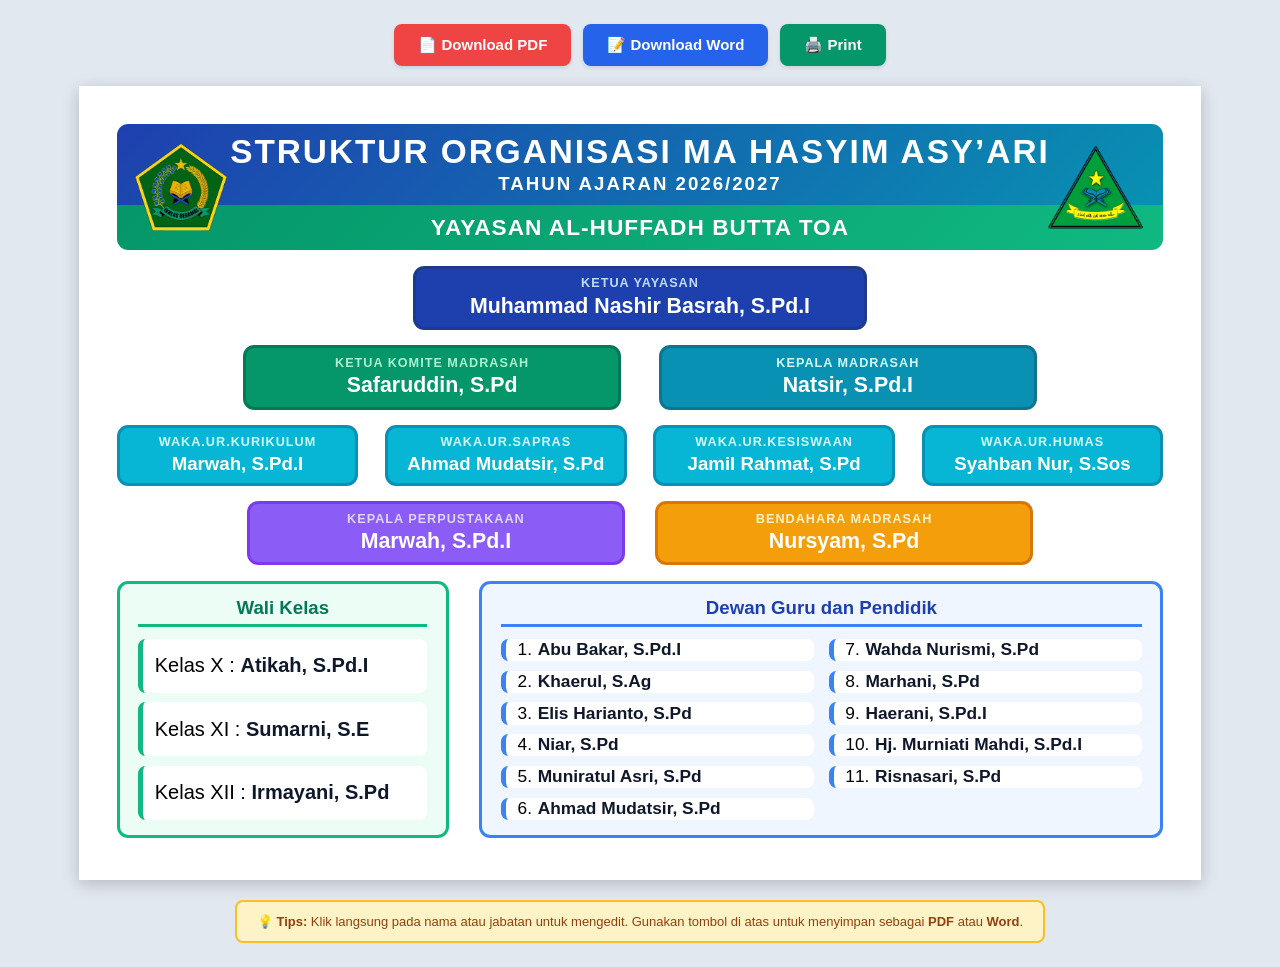
<file: index.html>
<!DOCTYPE html>
<html lang="id">
<head>
<meta charset="UTF-8">
<meta name="viewport" content="width=device-width, initial-scale=1.0">
<title>Struktur Organisasi MA Hasyim Asy’ari</title>
<style>
* { margin:0; padding:0; box-sizing:border-box; -webkit-print-color-adjust:exact !important; print-color-adjust:exact !important; }

body { font-family:'Segoe UI',Tahoma,Geneva,Verdana,sans-serif; background:#e2e8f0; padding:24px 12px; text-align:center; }

.action-buttons { display:flex; gap:12px; justify-content:center; margin-bottom:20px; flex-wrap:wrap; }
.btn { padding:12px 24px; border:none; border-radius:8px; font-size:15px; font-weight:600; cursor:pointer; color:#fff; box-shadow:0 2px 4px rgba(0,0,0,.1); transition:all .2s; }
.btn:hover { transform:translateY(-2px); box-shadow:0 4px 8px rgba(0,0,0,.15); }
.btn-pdf { background:#ef4444; } .btn-word { background:#2563eb; } .btn-print { background:#059669; }

/* ===== KERTAS A4 LANDSCAPE (297 x 210 mm), margin 10 mm tiap sisi ===== */
.sheet { width:297mm; height:210mm; padding:10mm; margin:0 auto; background:#fff; box-shadow:0 4px 16px rgba(0,0,0,.2); }
.page { width:277mm; height:189mm; display:flex; flex-direction:column; gap:4mm; text-align:center; }

.kop-container { display:block; position:relative; width:100%; border-radius:3mm; overflow:hidden; flex:none; }
.kop-logo { position:absolute; top:50%; transform:translateY(-50%); height:23mm; width:auto; z-index:2; }
.kop-logo.kiri { left:5mm; }
.kop-logo.kanan { right:5mm; }
.kop-line-1 { background:linear-gradient(135deg,#1e40af 0%,#0891b2 100%); padding:2.5mm 10mm; }
.kop-line-1 h1 { color:#fff; font-size:25pt; font-weight:700; letter-spacing:2px; margin:0; white-space:nowrap; }
.kop-line-1 .kop-tahun { color:#fff; font-size:14pt; font-weight:600; letter-spacing:2px; margin:0.5mm 0 0; outline:none; }
.kop-line-2 { background:linear-gradient(135deg,#059669 0%,#10b981 100%); padding:2.5mm 10mm; }
.kop-line-2 h2 { color:#fff; font-size:17pt; font-weight:600; letter-spacing:1px; margin:0; white-space:nowrap; }

.tree { flex:1; min-height:0; width:100%; display:flex; flex-direction:column; align-items:center; gap:4mm; }

.node { flex:none; border-radius:3mm; padding:2mm 5mm; border:0.8mm solid; display:flex; flex-direction:column; justify-content:center; }
.node h3 { font-size:9.5pt; text-transform:uppercase; letter-spacing:1px; font-weight:600; margin:0 0 1mm 0; }
.node .name { font-size:16pt; font-weight:700; outline:none; line-height:1.2; }
.level-1 .node { width:120mm; }
.level-2 { display:flex; gap:10mm; justify-content:center; }
.level-2 .node { width:100mm; }
.level-3-nodes { display:flex; gap:8mm; justify-content:center; }
.level-waka { display:flex; gap:7mm; justify-content:center; }
.level-waka .node { width:64mm; }
.level-waka .name { font-size:14pt; }
.level-3-nodes .node { width:100mm; }

.node.yayasan { background:#1e40af; border-color:#1e3a8a; color:#fff; } .node.yayasan h3 { color:#bfdbfe; }
.node.komite { background:#059669; border-color:#047857; color:#fff; } .node.komite h3 { color:#a7f3d0; }
.node.kepala { background:#0891b2; border-color:#0e7490; color:#fff; } .node.kepala h3 { color:#cffafe; }
.node.wakil { background:#06b6d4; border-color:#0891b2; color:#fff; } .node.wakil h3 { color:#cffafe; }
.node.perpustakaan { background:#8b5cf6; border-color:#7c3aed; color:#fff; } .node.perpustakaan h3 { color:#ddd6fe; }
.node.bendahara { background:#f59e0b; border-color:#d97706; color:#fff; } .node.bendahara h3 { color:#fef3c7; }

/* Baris bawah: mengisi seluruh sisa tinggi kertas */
.level-3 { flex:1; min-height:0; width:100%; display:flex; gap:8mm; }
.group { border-radius:3mm; padding:3.5mm 5mm 4mm; border:0.8mm solid; display:flex; flex-direction:column; min-height:0; }
.group.wali-kelas { width:88mm; flex:none; background:#ecfdf5; border-color:#10b981; }
.group.dewan-guru { flex:1; background:#eff6ff; border-color:#3b82f6; }
.group h4 { font-size:14pt; font-weight:700; border-bottom:0.8mm solid; padding-bottom:1.5mm; margin-bottom:3mm; text-align:center; outline:none; }
.group.wali-kelas h4 { color:#047857; border-bottom-color:#10b981; }
.group.dewan-guru h4 { color:#1e40af; border-bottom-color:#3b82f6; }

.items { flex:1; min-height:0; display:flex; flex-direction:column; gap:2.5mm; }
.items.grid { display:grid; grid-template-columns:1fr 1fr; grid-auto-rows:1fr; gap:2.5mm 4mm; }
.items > .list-item { min-width:0; line-height:1.15; }
.list-item { flex:1; display:flex; align-items:center; gap:1.5mm; background:#fff; padding:0 3mm; border-radius:2mm; border-left:1.5mm solid; text-align:left; font-size:var(--fs,13pt); }
.wali-kelas .list-item { border-left-color:#10b981; font-size:var(--fs,15pt); }
.dewan-guru .list-item { border-left-color:#3b82f6; }
.list-item span { font-weight:600; color:#0f172a; outline:none; }

.hint { margin-top:20px; padding:12px 20px; background:#fef3c7; color:#92400e; border-radius:8px; font-size:13px; display:inline-block; border:2px solid #fbbf24; }

/* ===== PRINT: margin 10 mm, konten memenuhi 277 x 189 mm ===== */
@page { size:A4 landscape; margin:0; }
@media print {
  html, body { width:297mm; height:209mm; margin:0 !important; padding:0 !important; background:#fff !important; overflow:hidden; }
  .no-print { display:none !important; }
  .sheet { zoom:1 !important; width:297mm; height:209mm; padding:10mm; margin:0; box-shadow:none; overflow:hidden; }
}
</style>
</head>
<body>

<div class="action-buttons no-print">
  <button class="btn btn-pdf" onclick="downloadPDF()">📄 Download PDF</button>
  <button class="btn btn-word" onclick="downloadWord()">📝 Download Word</button>
  <button class="btn btn-print" onclick="window.print()">🖨️ Print</button>
</div>

<div class="sheet" id="sheet">
 <div class="page">

  <div class="kop-container">
    <img class="kop-logo kiri" alt="Logo Kemenag" src="logo/logo-kemenag.png">
    <img class="kop-logo kanan" alt="Logo MA Hasyim Asy’ari" src="logo/logo-ma.png">
    <div class="kop-line-1"><h1 contenteditable="true">STRUKTUR ORGANISASI MA HASYIM ASY’ARI</h1><p class="kop-tahun" contenteditable="true">TAHUN AJARAN 2026/2027</p></div>
    <div class="kop-line-2"><h2 contenteditable="true">YAYASAN AL-HUFFADH BUTTA TOA</h2></div>
  </div>

  <div class="tree" id="strukturContent">
    <div class="level-1">
      <div class="node yayasan">
        <h3 contenteditable="true">Ketua Yayasan</h3>
        <div class="name" contenteditable="true">Muhammad Nashir Basrah, S.Pd.I</div>
      </div>
    </div>

    <div class="level-2">
      <div class="node komite">
        <h3 contenteditable="true">Ketua Komite Madrasah</h3>
        <div class="name" contenteditable="true">Safaruddin, S.Pd</div>
      </div>
      <div class="node kepala">
        <h3 contenteditable="true">Kepala Madrasah</h3>
        <div class="name" contenteditable="true">Natsir, S.Pd.I</div>
      </div>
    </div>

    <div class="level-waka">
      <div class="node wakil">
        <h3 contenteditable="true">Waka.Ur.Kurikulum</h3>
        <div class="name" contenteditable="true">Marwah, S.Pd.I</div>
      </div>
      <div class="node wakil">
        <h3 contenteditable="true">Waka.Ur.Sapras</h3>
        <div class="name" contenteditable="true">Ahmad Mudatsir, S.Pd</div>
      </div>
      <div class="node wakil">
        <h3 contenteditable="true">Waka.Ur.Kesiswaan</h3>
        <div class="name" contenteditable="true">Jamil Rahmat, S.Pd</div>
      </div>
      <div class="node wakil">
        <h3 contenteditable="true">Waka.Ur.Humas</h3>
        <div class="name" contenteditable="true">Syahban Nur, S.Sos</div>
      </div>
    </div>

    <div class="level-3-nodes">
      <div class="node perpustakaan">
        <h3 contenteditable="true">Kepala Perpustakaan</h3>
        <div class="name" contenteditable="true">Marwah, S.Pd.I</div>
      </div>
      <div class="node bendahara">
        <h3 contenteditable="true">Bendahara Madrasah</h3>
        <div class="name" contenteditable="true">Nursyam, S.Pd</div>
      </div>
    </div>

    <div class="level-3">
      <div class="group wali-kelas">
        <h4 contenteditable="true">Wali Kelas</h4>
        <div class="items">
          <div class="list-item">Kelas X : <span contenteditable="true">Atikah, S.Pd.I</span></div>
          <div class="list-item">Kelas XI : <span contenteditable="true">Sumarni, S.E</span></div>
          <div class="list-item">Kelas XII : <span contenteditable="true">Irmayani, S.Pd</span></div>
        </div>
      </div>

      <div class="group dewan-guru">
        <h4 contenteditable="true">Dewan Guru dan Pendidik</h4>
        <div class="items grid">
          <div class="list-item">1. <span contenteditable="true">Abu Bakar, S.Pd.I</span></div>
          <div class="list-item">7. <span contenteditable="true">Wahda Nurismi, S.Pd</span></div>
          <div class="list-item">2. <span contenteditable="true">Khaerul, S.Ag</span></div>
          <div class="list-item">8. <span contenteditable="true">Marhani, S.Pd</span></div>
          <div class="list-item">3. <span contenteditable="true">Elis Harianto, S.Pd</span></div>
          <div class="list-item">9. <span contenteditable="true">Haerani, S.Pd.I</span></div>
          <div class="list-item">4. <span contenteditable="true">Niar, S.Pd</span></div>
          <div class="list-item">10. <span contenteditable="true">Hj. Murniati Mahdi, S.Pd.I</span></div>
          <div class="list-item">5. <span contenteditable="true">Muniratul Asri, S.Pd</span></div>
          <div class="list-item">11. <span contenteditable="true">Risnasari, S.Pd</span></div>
          <div class="list-item">6. <span contenteditable="true">Ahmad Mudatsir, S.Pd</span></div>
        </div>
      </div>
    </div>
  </div>

 </div>
</div>

<div class="hint no-print">
  💡 <strong>Tips:</strong> Klik langsung pada nama atau jabatan untuk mengedit.
  Gunakan tombol di atas untuk menyimpan sebagai <strong>PDF</strong> atau <strong>Word</strong>.
</div>

<script>
/* Pratinjau di layar diperkecil agar muat, tampilan cetak tetap ukuran asli */
function fitSheet() {
  const s = document.getElementById('sheet');
  s.style.zoom = 1;
  s.style.zoom = Math.min(1, (window.innerWidth - 24) / s.offsetWidth);
}
window.addEventListener('load', fitSheet);
window.addEventListener('resize', fitSheet);
window.addEventListener('beforeprint', () => { document.getElementById('sheet').style.zoom = 1; });
window.addEventListener('afterprint', fitSheet);

function downloadWord() {
  const kopHTML = document.querySelector('.kop-container').outerHTML;
  const strukturHTML = document.getElementById('strukturContent').outerHTML;
  const wordContent = `<html xmlns:o='urn:schemas-microsoft-com:office:office' xmlns:w='urn:schemas-microsoft-com:office:word' xmlns='http://www.w3.org/TR/REC-html40'>
    <head><meta charset="utf-8"><title>Struktur Organisasi MA Hasyim Asy’ari</title>
    <style>@page { size: A4 landscape; margin: 1cm; }
    body { font-family: 'Segoe UI', Arial, sans-serif; background: white; padding: 20px; }
    .kop-container { display: inline-block; margin: 0 auto 30px auto; border-radius: 12px; overflow: hidden; text-align: center; width: 100%; }
    .kop-line-1 { background-color: #1e40af; padding: 18px 40px; color: white; }
    .kop-line-1 h1 { color: white; font-size: 26px; font-weight: 700; letter-spacing: 2px; margin: 0; }
    .kop-line-2 { background-color: #059669; padding: 14px 40px; color: white; }
    .kop-line-2 h2 { color: white; font-size: 18px; font-weight: 600; letter-spacing: 1px; margin: 0; }
    .tree { display: flex; flex-direction: column; align-items: center; gap: 25px; max-width: 1100px; margin: 0 auto; }
    .node { border-radius: 10px; padding: 12px 20px; min-width: 200px; border: 3px solid; display: inline-block; margin: 5px; }
    .node h3 { margin: 0 0 6px 0; font-size: 11px; text-transform: uppercase; letter-spacing: 1px; font-weight: 600; }
    .node .name { font-size: 15px; font-weight: 700; }
    .node.yayasan { background-color: #1e40af; border-color: #1e3a8a; color: white; }
    .node.yayasan h3 { color: #bfdbfe; } .node.yayasan .name { color: white; }
    .node.komite { background-color: #059669; border-color: #047857; color: white; }
    .node.komite h3 { color: #a7f3d0; } .node.komite .name { color: white; }
    .node.kepala { background-color: #0891b2; border-color: #0e7490; color: white; }
    .node.kepala h3 { color: #cffafe; } .node.kepala .name { color: white; }
    .node.wakil { background-color: #06b6d4; border-color: #0891b2; color: white; }
    .node.wakil h3 { color: #cffafe; } .node.wakil .name { color: white; }
    .node.perpustakaan { background-color: #8b5cf6; border-color: #7c3aed; color: white; }
    .node.perpustakaan h3 { color: #ddd6fe; } .node.perpustakaan .name { color: white; }
    .node.bendahara { background-color: #f59e0b; border-color: #d97706; color: white; }
    .node.bendahara h3 { color: #fef3c7; } .node.bendahara .name { color: white; }
    .level-2, .level-waka, .level-3-nodes, .level-3 { display: flex; gap: 20px; flex-wrap: wrap; justify-content: center; }
    .group { border-radius: 10px; padding: 20px; border: 3px solid; flex: 1; min-width: 300px; }
    .group.wali-kelas { background-color: #ecfdf5; border-color: #10b981; }
    .group.wali-kelas h4 { color: #047857; border-bottom: 3px solid #10b981; }
    .group.dewan-guru { background-color: #eff6ff; border-color: #3b82f6; }
    .group.dewan-guru h4 { color: #1e40af; border-bottom: 3px solid #3b82f6; }
    .group h4 { margin: 0 0 15px 0; font-size: 16px; font-weight: 700; padding-bottom: 8px; display: block; }
    .list-item { background: white; padding: 8px 12px; margin: 8px 0; border-radius: 6px; border-left: 4px solid; text-align: left; font-size: 14px; }
    .group.wali-kelas .list-item { border-left-color: #10b981; }
    .group.dewan-guru .list-item { border-left-color: #3b82f6; }
    .list-item span { font-weight: 600; color: #0f172a; }</style></head>
    <body>${kopHTML}${strukturHTML}</body></html>`;
  const blob = new Blob(['\ufeff', wordContent], { type: 'application/msword' });
  const url = URL.createObjectURL(blob);
  const link = document.createElement('a');
  link.href = url; link.download = 'Struktur_Organisasi_MA_Hasyim_Asyari.doc';
  document.body.appendChild(link); link.click(); document.body.removeChild(link);
  URL.revokeObjectURL(url);
  alert('✅ File Word berhasil didownload!');
}

function downloadPDF() {
  alert('💡 Dialog print akan terbuka.\n\nPastikan:\n• Paper size: A4\n• Layout: Landscape\n• Margins: None / Tidak ada (margin 10mm sudah diatur di halaman)\n• Scale: 100% (Default)\n• Centang "Background graphics"\n• Destination: Save as PDF');
  setTimeout(() => window.print(), 500);
}
</script>
<script>
/* Auto-fit: jika nama ditambah, ukuran huruf mengecil otomatis agar tetap di dalam kotak */
function fitItems() {
  document.querySelectorAll('.items').forEach(function (box) {
    var fs = box.classList.contains('grid') ? 13 : 15;
    box.style.setProperty('--fs', fs + 'pt');
    while (fs > 7 && (box.scrollHeight > box.clientHeight + 1 || box.scrollWidth > box.clientWidth + 1)) {
      fs -= 0.5;
      box.style.setProperty('--fs', fs + 'pt');
    }
  });
}
var fitTimer;
function fitSoon() { clearTimeout(fitTimer); fitTimer = setTimeout(fitItems, 120); }
window.addEventListener('load', fitItems);
window.addEventListener('beforeprint', fitItems);
window.addEventListener('afterprint', fitItems);
document.addEventListener('input', fitSoon);
if (document.fonts && document.fonts.ready) document.fonts.ready.then(fitItems);
</script>
</body>
</html>
</file>
